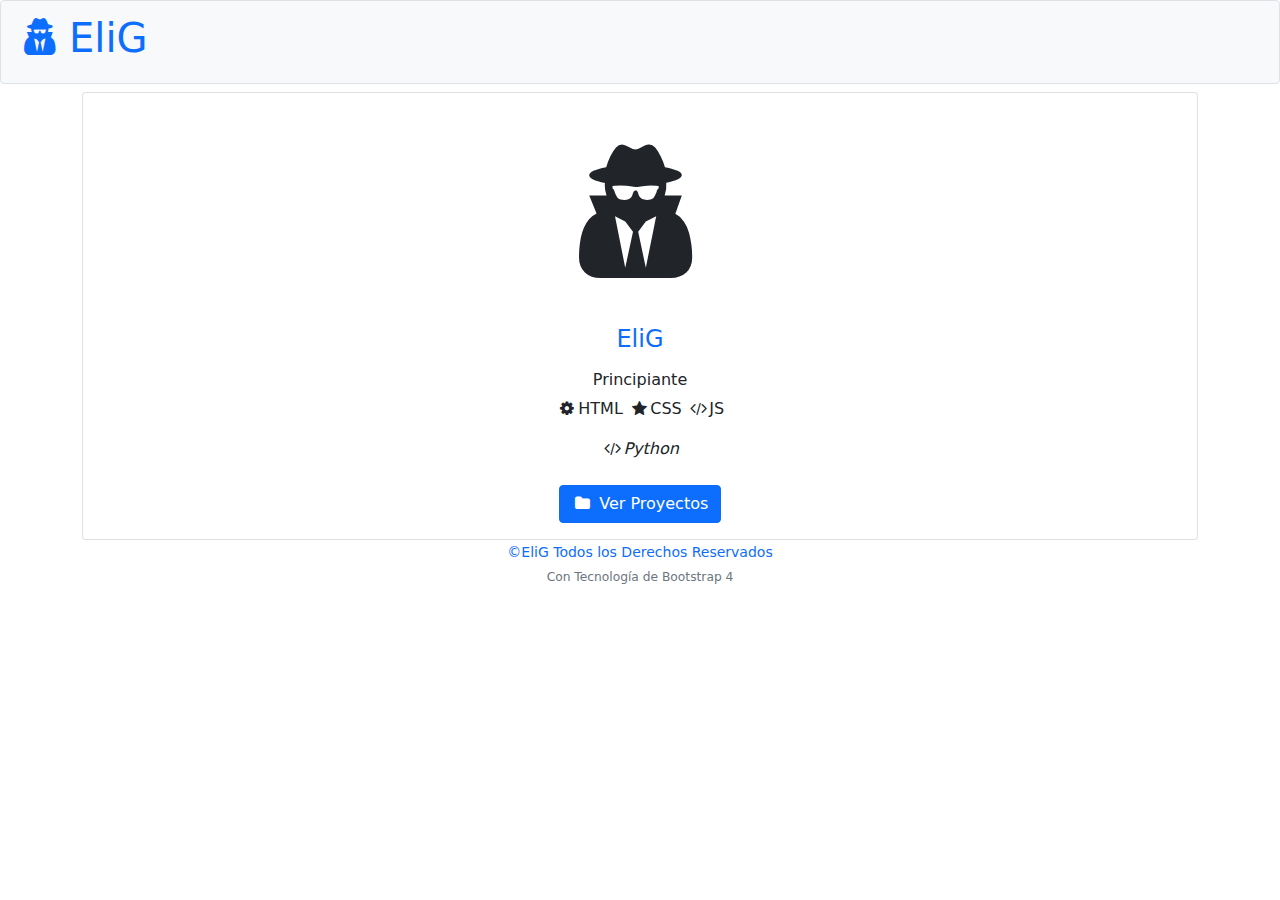
<file: index.html>
﻿<!DOCTYPE html>
<html>
<head>
	<title>EliG - GitHub</title>
	<meta charset="utf-8">
	<meta name="viewport" content="width=device-width, initial-scale=1.0">
	<link rel="stylesheet" type="text/css" href="css/bootstrap.min.css">
	<link rel="stylesheet" type="text/css" href="css/fontello.css">
	<script type="text/javascript" src="js/bootstrap.min.js"></script>
</head>
<body>
<header>
	<nav class="navbar navbar-primary bg-light border rounded">
      <div class="container-fluid">
      	<a href="../index.html" class="navbar-brand"><h1><i class="icon-user-secret"></i>EliG</h1></a>
      </div>
    </nav>
</header>

<div class="container mt-2">
	
	<div class="card text-center">
			<div class="card-body">
			<i class="card-img-top icon-user-secret " style="font-size: 9rem;"></i>
			<h4 class="card-title text-primary">EliG</h4>
			<p class="card-text">
				<h6>Principiante</h6>

<i class="icon-cog"></i>HTML
<i class="icon-estrella"></i>CSS
<i class="icon-codigo"></i>JS</p>
<i class="icon-codigo">Python</i>
<br>
<br>
			<a href="proyectos.html" class="btn btn-primary"><i class="icon-carpeta"></i> Ver Proyectos</a>
</div>		

	</div>



</div>

<footer><p class="text-center"><small class="text-primary">&copy;EliG Todos los Derechos Reservados <br><small class="text-secondary"> Con Tecnología de Bootstrap 4 </small></small></p></footer>
</body>
</html>
</file>
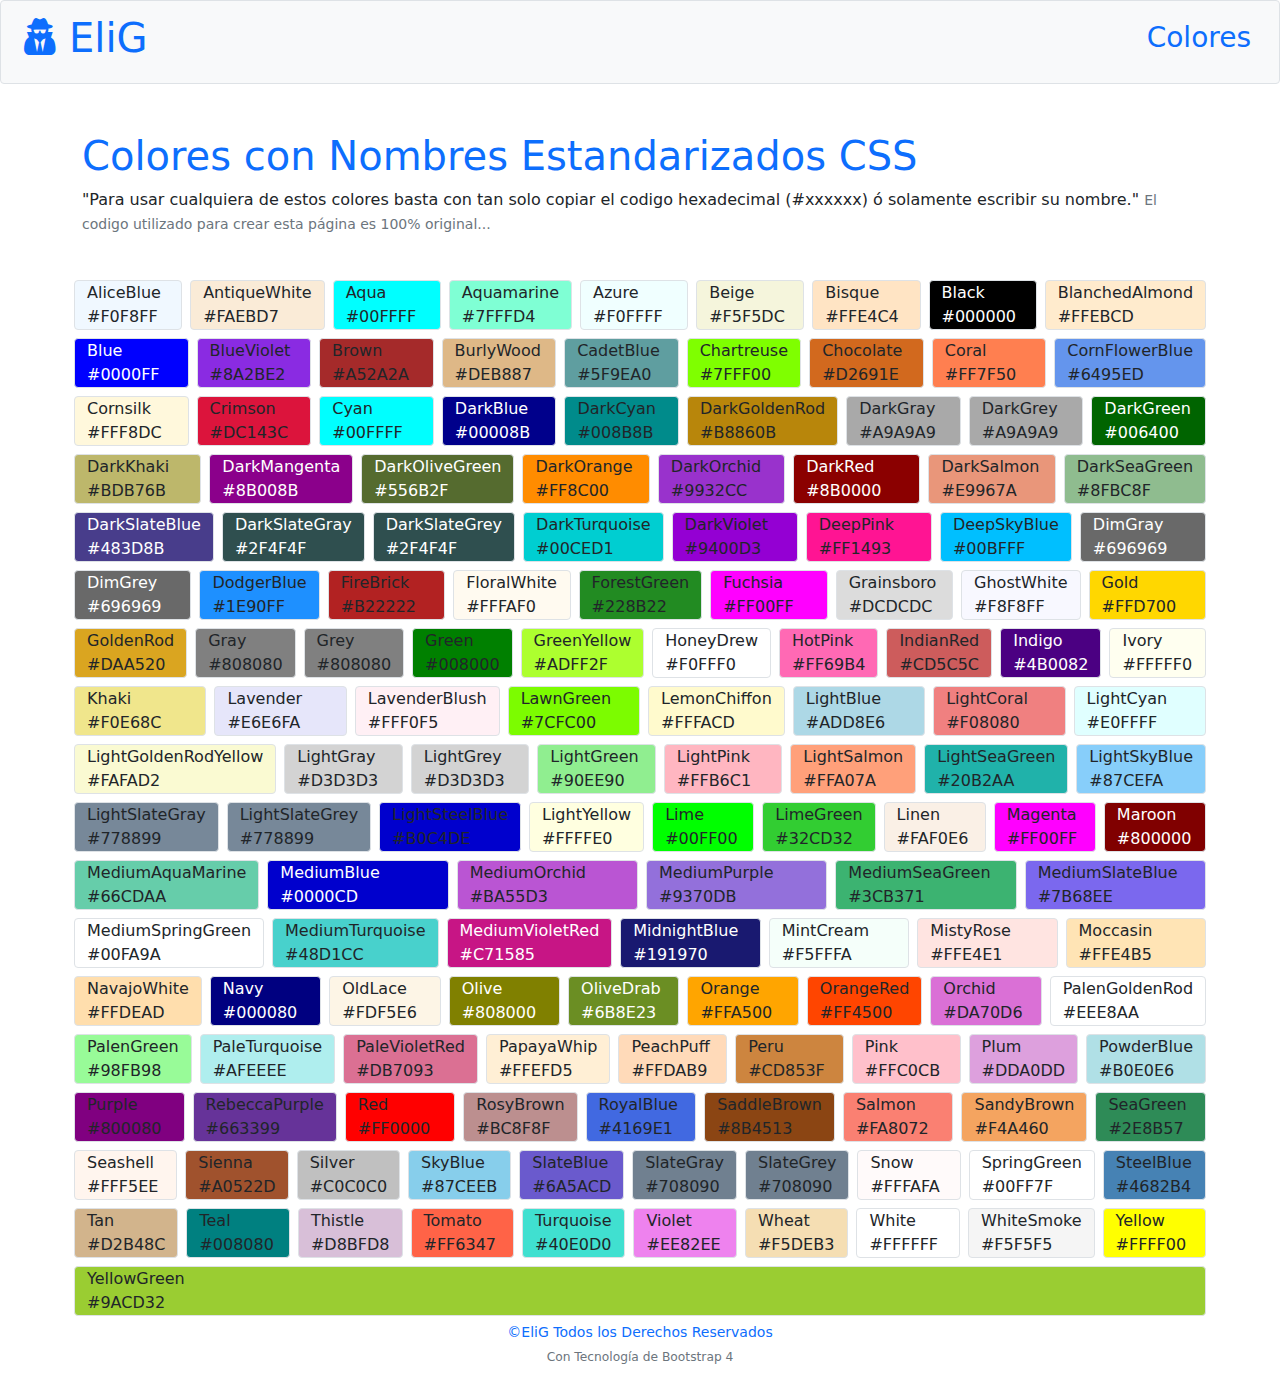
<file: pg/colores/index.html>
<!DOCTYPE html>
<html>
<head>
	<title>EliG- Colores Estandarizados</title>
	<meta charset="utf-8">
	<meta name="viewport" content="width=device-width, initial-scale=1.0">
	<link rel="stylesheet" href="css/index.css">		
	<link rel="stylesheet" type="text/css" href="css/bootstrap.min.css">
	<link rel="stylesheet" type="text/css" href="../../css/fontello.css">
	<script type="text/javascript" src="js/bootstrap.min.js"></script>
</head>
<body>
<header id="cabeceralogo">
<nav class="navbar navbar-primary bg-light border rounded">
      <div class="container-fluid">
      	<a href="../index.html" class="navbar-brand"><h1><i class="icon-user-secret"></i>EliG</h1></a>
        <a class="navbar-brand" href="#"><h3>Colores</h3></a>
      </div>
    </nav>

</header>

<main>
<div id="cajapadre" class="container mt-5"> 

	<div class="">
	<h1 class="text-primary">Colores con Nombres Estandarizados CSS</h1>
	<p>"Para usar cualquiera de estos colores basta con tan solo copiar el codigo hexadecimal
(#xxxxxx) ó solamente escribir su nombre."

<small class=" text-center text-secondary">El codigo utilizado para crear esta página es 100% original...</small>
</p>


<br>
	
<div class="row">

	<div id="aliceblue" class="col border rounded m-1">AliceBlue <br> #F0F8FF</div>
	<div id="antiquewhite" class="col border rounded m-1">AntiqueWhite <br> #FAEBD7</div>
	<div id="aqua" class="col border rounded m-1">Aqua <br> #00FFFF</div>
	<div id="aquamarine" class="col border rounded m-1">Aquamarine<br> #7FFFD4</div>
	<div id="azure" class="col border rounded m-1">Azure <br>#F0FFFF</div>
	<div id="beige" class="col border rounded m-1">Beige <br>#F5F5DC</div>
	<div id="bisque" class="col border rounded m-1">Bisque <br>#FFE4C4</div>
	<div id="black" class="col border rounded m-1">Black <br>#000000</div>
	<div id="blanchedalmond" class="col border rounded m-1">BlanchedAlmond<br> #FFEBCD</div>
	<div id="blue" class="col border rounded m-1">Blue <br>#0000FF</div>
	<div id="blueviolet" class="col border rounded m-1">BlueViolet <br>#8A2BE2</div>
	<div id="brown" class="col border rounded m-1">Brown <br>#A52A2A</div>
	<div id="burlywood" class="col border rounded m-1">BurlyWood <br>#DEB887</div>
	<div id="cadetblue" class="col border rounded m-1">CadetBlue<br> #5F9EA0</div>
	<div id="chartreuse" class="col border rounded m-1">Chartreuse<br> #7FFF00</div>
	<div id="chocolate"class="col border rounded m-1">Chocolate <br>#D2691E</div>
	<div id="coral"class="col border rounded m-1">Coral <br>#FF7F50</div>
	<div id="cornflowerblue"class="col border rounded m-1">CornFlowerBlue <br>#6495ED</div>
	<div id="cornsilk"class="col border rounded m-1">Cornsilk <br>#FFF8DC</div>
	<div id="crimson" class="col border rounded m-1">Crimson <br>#DC143C</div>
	<div id="cyan" class="col border rounded m-1">Cyan <br>#00FFFF</div>
	<div id="darkblue" class="col border rounded m-1">DarkBlue <br>#00008B</div>
	<div id="darkcyan" class="col border rounded m-1">DarkCyan<br> #008B8B</div>
	<div id="darkgoldenrod" class="col border rounded m-1">DarkGoldenRod <br>#B8860B</div>
	<div id="darkgray" class="col border rounded m-1">DarkGray <br>#A9A9A9</div>
	<div id="darkgray" class="col border rounded m-1">DarkGrey <br>#A9A9A9</div>
	<div id="darkgreen" class="col border rounded m-1">DarkGreen <br>#006400</div>
	<div id="darkkhaki" class="col border rounded m-1">DarkKhaki <br>#BDB76B</div>
	<div id="darkmagenta" class="col border rounded m-1">DarkMangenta <br>#8B008B</div>
	<div id="darkolivegreen" class="col border rounded m-1">DarkOliveGreen<br> #556B2F</div>
	<div id="darkorange" class="col border rounded m-1">DarkOrange <br>#FF8C00</div>
	<div id="darkorchid" class="col border rounded m-1">DarkOrchid <br>#9932CC</div>
	<div id="darkred" class="col border rounded m-1">DarkRed <br>#8B0000</div>
	<div id="darksalmon" class="col border rounded m-1">DarkSalmon <br>#E9967A</div>
	<div id="darkseagreen" class="col border rounded m-1">DarkSeaGreen <br>#8FBC8F</div>
	<div id="darkslateblue" class="col border rounded m-1">DarkSlateBlue <br>#483D8B</div>
	<div id="darkslategray" class="col border rounded m-1">DarkSlateGray <br>#2F4F4F</div>
	<div id="darkslategray" class="col border rounded m-1">DarkSlateGrey <br>#2F4F4F</div>
	<div id="darkturquoise" class="col border rounded m-1">DarkTurquoise <br>#00CED1</div>
	<div id="darkviolet" class="col border rounded m-1">DarkViolet <br>#9400D3</div>
	<div id="deeppink" class="col border rounded m-1">DeepPink <br>#FF1493</div>
	<div id="deepskyblue" class="col border rounded m-1">DeepSkyBlue <br>#00BFFF</div>
	<div id="dimgray" class="col border rounded m-1">DimGray <br>#696969</div>
	<div id="dimgray" class="col border rounded m-1">DimGrey <br>#696969</div>
	<div id="dodgerblue" class="col border rounded m-1">DodgerBlue <br>#1E90FF</div>
	<div id="firebrick" class="col border rounded m-1">FireBrick <br>#B22222</div>
	<div id="floralwhite" class="col border rounded m-1">FloralWhite <br>#FFFAF0</div>
	<div id="forestgreen" class="col border rounded m-1">ForestGreen <br>#228B22</div>
	<div id="fuchsia" class="col border rounded m-1">Fuchsia <br>#FF00FF</div>
	<div id="gainsboro" class="col border rounded m-1">Grainsboro <br>#DCDCDC</div>
	<div id="ghostwhite" class="col border rounded m-1">GhostWhite <br>#F8F8FF</div>
	<div id="gold" class="col border rounded m-1">Gold <br>#FFD700</div>
	<div id="goldenrod" class="col border rounded m-1">GoldenRod <br>#DAA520</div>
	<div id="gray" class="col border rounded m-1">Gray <br>#808080</div>
	<div id="gray" class="col border rounded m-1">Grey <br> #808080</div>
	<div id="green" class="col border rounded m-1">Green <br>#008000</div>
	<div id="greenyellow" class="col border rounded m-1">GreenYellow <br>#ADFF2F</div>
	<div id="honeydrew" class="col border rounded m-1">HoneyDrew <br>#F0FFF0</div>
	<div id="hotpink" class="col border rounded m-1">HotPink <br>#FF69B4</div>
	<div id="indianred" class="col border rounded m-1">IndianRed <br>#CD5C5C</div>
	<div id="indigo" class="col border rounded m-1">Indigo <br> #4B0082</div>
	<div id="ivory" class="col border rounded m-1">Ivory<br> #FFFFF0</div>
	<div id="khaki" class="col border rounded m-1">Khaki <br>#F0E68C</div>
	<div id="lavender" class="col border rounded m-1">Lavender<br> #E6E6FA</div>
	<div id="lavenderblush" class="col border rounded m-1">LavenderBlush<br> #FFF0F5</div>
	<div id="lawngreen" class="col border rounded m-1">LawnGreen<br> #7CFC00</div>
	<div id="lemonchiffon" class="col border rounded m-1">LemonChiffon <br>#FFFACD</div>
	<div id="lightblue" class="col border rounded m-1">LightBlue <br>#ADD8E6</div>
	<div id="lightcoral" class="col border rounded m-1">LightCoral <br>#F08080</div>
	<div id="lightcyan" class="col border rounded m-1">LightCyan <br>#E0FFFF</div>
	<div id="lightgoldenrodyellow" class="col border rounded m-1">LightGoldenRodYellow <br>#FAFAD2</div>
	<div id="lightgray" class="col border rounded m-1">LightGray <br>#D3D3D3</div>
	<div id="lightgray" class="col border rounded m-1">LightGrey <br>#D3D3D3</div>
	<div id="lightgreen" class="col border rounded m-1">LightGreen <br>#90EE90</div>
	<div id="lightpink" class="col border rounded m-1">LightPink <br>#FFB6C1</div>
	<div id="lightsalmon" class="col border rounded m-1">LightSalmon <br>#FFA07A</div>
	<div id="lightseagreen" class="col border rounded m-1">LightSeaGreen <br>#20B2AA</div>
	<div id="lightskyblue" class="col border rounded m-1">LightSkyBlue <br>#87CEFA</div>
	<div id="lightslategray" class="col border rounded m-1">LightSlateGray <br>#778899</div>
	<div id="lightslategray" class="col border rounded m-1">LightSlateGrey<br> #778899</div>
	<div id="lightsteelblue" class="col border rounded m-1">LightSteelBlue <br>#B0C4DE</div>
	<div id="lightyellow" class="col border rounded m-1">LightYellow <br>#FFFFE0</div>
	<div id="lime" class="col border rounded m-1">Lime <br>#00FF00</div>
	<div id="limegreen" class="col border rounded m-1">LimeGreen <br>#32CD32</div>
	<div id="linen" class="col border rounded m-1">Linen <br>#FAF0E6</div>
	<div id="magenta" class="col border rounded m-1">Magenta <br>#FF00FF</div>
	<div id="maroon" class="col border rounded m-1">Maroon <br>#800000</div>
	<div id="mediumaquamarine" class="col border rounded m-1">MediumAquaMarine <br>#66CDAA</div>
	<div id="mediumblue" class="col border rounded m-1">MediumBlue <br>#0000CD</div>
	<div id="mediumorchid" class="col border rounded m-1">MediumOrchid <br>#BA55D3</div>
	<div id="mediumpurple" class="col border rounded m-1">MediumPurple <br>#9370DB</div>
	<div id="mediumseagreen" class="col border rounded m-1">MediumSeaGreen <br>#3CB371</div>
	<div id="mediumslateblue" class="col border rounded m-1">MediumSlateBlue <br>#7B68EE</div>
	<div id="mediumspringgreen" class="col border rounded m-1">MediumSpringGreen <br>#00FA9A</div>
	<div id="mediumturquoise" class="col border rounded m-1">MediumTurquoise <br>#48D1CC</div>
	<div id="mediumvioletred" class="col border rounded m-1">MediumVioletRed <br>#C71585</div>
	<div id="midnightblue" class="col border rounded m-1">MidnightBlue <br>#191970</div>
	<div id="mintcream" class="col border rounded m-1">MintCream <br>#F5FFFA</div>
	<div id="mistyrose" class="col border rounded m-1">MistyRose <br>#FFE4E1</div>
	<div id="moccasin" class="col border rounded m-1">Moccasin <br>#FFE4B5</div>
	<div id="navajowhite" class="col border rounded m-1">NavajoWhite <br>#FFDEAD</div>
	<div id="navy" class="col border rounded m-1">Navy <br>#000080</div>
	<div id="oldlace" class="col border rounded m-1">OldLace <br>#FDF5E6</div>
	<div id="olive" class="col border rounded m-1">Olive <br>#808000</div>
	<div id="olivedrab" class="col border rounded m-1">OliveDrab <br>#6B8E23</div>
	<div id="orange" class="col border rounded m-1">Orange <br>#FFA500</div>
	<div id="orangered" class="col border rounded m-1">OrangeRed <br>#FF4500</div>
	<div id="orchid" class="col border rounded m-1">Orchid <br>#DA70D6</div>
	<div id="palengoldenrod" class="col border rounded m-1">PalenGoldenRod <br>#EEE8AA</div>
	<div id="palegreen" class="col border rounded m-1">PalenGreen <br>#98FB98</div>
	<div id="paleturquoise" class="col border rounded m-1">PaleTurquoise <br>#AFEEEE</div>
	<div id="palevioletred" class="col border rounded m-1">PaleVioletRed <br>#DB7093</div>
	<div id="papayawhip" class="col border rounded m-1">PapayaWhip<br> #FFEFD5</div>
	<div id="peachpuff" class="col border rounded m-1">PeachPuff <br>#FFDAB9</div>
	<div id="peru" class="col border rounded m-1">Peru <br>#CD853F</div>
	<div id="pink" class="col border rounded m-1">Pink <br>#FFC0CB</div>
	<div id="plum" class="col border rounded m-1">Plum <br>#DDA0DD</div>
	<div id="powderblue" class="col border rounded m-1">PowderBlue <br>#B0E0E6</div>
	<div id="purple" class="col border rounded m-1">Purple<br> #800080</div>
	<div id="rebeccapurple" class="col border rounded m-1">RebeccaPurple <br>#663399</div>
	<div id="red" class="col border rounded m-1">Red <br>#FF0000</div>
	<div id="rosybrown" class="col border rounded m-1">RosyBrown <br>#BC8F8F</div>
	<div id="royalblue" class="col border rounded m-1">RoyalBlue <br>#4169E1</div>
	<div id="saddlebrown" class="col border rounded m-1">SaddleBrown <br>#8B4513</div>
	<div id="salmon" class="col border rounded m-1">Salmon <br>#FA8072</div>
	<div id="sandybrown" class="col border rounded m-1">SandyBrown <br>#F4A460</div>
	<div id="seagreen" class="col border rounded m-1">SeaGreen <br>#2E8B57</div>
	<div id="seashell" class="col border rounded m-1">Seashell <br>#FFF5EE</div>
	<div id="sienna" class="col border rounded m-1">Sienna <br>#A0522D</div>
	<div id="silver" class="col border rounded m-1">Silver <br>#C0C0C0</div>
	<div id="skyblue" class="col border rounded m-1">SkyBlue <br>#87CEEB</div>
	<div id="slateblue" class="col border rounded m-1">SlateBlue <br>#6A5ACD</div>
	<div id="slategray" class="col border rounded m-1">SlateGray <br>#708090</div>
	<div id="slategray" class="col border rounded m-1">SlateGrey <br>#708090</div>
	<div id="snow" class="col border rounded m-1">Snow <br>#FFFAFA</div>
	<div id="springgreen" class="col border rounded m-1">SpringGreen <br>#00FF7F</div>
	<div id="steelblue" class="col border rounded m-1">SteelBlue <br>#4682B4</div>
	<div id="tan" class="col border rounded m-1">Tan <br>#D2B48C</div>
	<div id="teal" class="col border rounded m-1">Teal <br>#008080</div>
	<div id="thistle" class="col border rounded m-1">Thistle<br> #D8BFD8</div>
	<div id="tomato" class="col border rounded m-1">Tomato <br>#FF6347</div>
	<div id="turquoise" class="col border rounded m-1">Turquoise <br>#40E0D0</div>
	<div id="violet" class="col border rounded m-1">Violet<br> #EE82EE</div>
	<div id="wheat" class="col border rounded m-1">Wheat<br> #F5DEB3</div>
	<div id="white" class="col border rounded m-1">White <br>#FFFFFF</div>
	<div id="whitesmoke" class="col border rounded m-1">WhiteSmoke <br>#F5F5F5</div>
	<div id="yellow" class="col border rounded m-1">Yellow <br>#FFFF00</div>
	<div id="yellowgreen" class="col border rounded m-1">YellowGreen<br> #9ACD32</div>

	<p class="text-center"><small class="text-primary">&copy;EliG Todos los Derechos Reservados <br><small class="text-secondary"> Con Tecnología de Bootstrap 4 </small></small></p>
</div>
</div>
</div>


</main>
</body>
</html>
</file>
<file: css/fontello.css>
@font-face {
  font-family: 'fontello';
  src: url('../font/fontello.eot?40182040');
  src: url('../font/fontello.eot?40182040#iefix') format('embedded-opentype'),
       url('../font/fontello.woff2?40182040') format('woff2'),
       url('../font/fontello.woff?40182040') format('woff'),
       url('../font/fontello.ttf?40182040') format('truetype'),
       url('../font/fontello.svg?40182040#fontello') format('svg');
  font-weight: normal;
  font-style: normal;
}
/* Chrome hack: SVG is rendered more smooth in Windozze. 100% magic, uncomment if you need it. */
/* Note, that will break hinting! In other OS-es font will be not as sharp as it could be */
/*
@media screen and (-webkit-min-device-pixel-ratio:0) {
  @font-face {
    font-family: 'fontello';
    src: url('../font/fontello.svg?40182040#fontello') format('svg');
  }
}
*/
 
 [class^="icon-"]:before, [class*=" icon-"]:before {
  font-family: "fontello";
  font-style: normal;
  font-weight: normal;
  speak: never;
 
  display: inline-block;
  text-decoration: inherit;
  width: 1em;
  margin-right: .2em;
  text-align: center;
  /* opacity: .8; */
 
  /* For safety - reset parent styles, that can break glyph codes*/
  font-variant: normal;
  text-transform: none;
 
  /* fix buttons height, for twitter bootstrap */
  line-height: 1em;
 
  /* Animation center compensation - margins should be symmetric */
  /* remove if not needed */
  margin-left: .2em;
 
  /* you can be more comfortable with increased icons size */
  /* font-size: 120%; */
 
  /* Font smoothing. That was taken from TWBS */
  -webkit-font-smoothing: antialiased;
  -moz-osx-font-smoothing: grayscale;
 
  /* Uncomment for 3D effect */
  /* text-shadow: 1px 1px 1px rgba(127, 127, 127, 0.3); */
}
 
.icon-corazon:before { content: '\e800'; } /* '' */
.icon-estrella:before { content: '\e801'; } /* '' */
.icon-equis:before { content: '\e802'; } /* '' */
.icon-ok:before { content: '\e803'; } /* '' */
.icon-user:before { content: '\e804'; } /* '' */
.icon-users:before { content: '\e805'; } /* '' */
.icon-camera:before { content: '\e806'; } /* '' */
.icon-plus:before { content: '\e807'; } /* '' */
.icon-minus:before { content: '\e808'; } /* '' */
.icon-link:before { content: '\e809'; } /* '' */
.icon-click:before { content: '\e80a'; } /* '' */
.icon-candado:before { content: '\e80b'; } /* '' */
.icon-descargar:before { content: '\e80c'; } /* '' */
.icon-subir:before { content: '\e80d'; } /* '' */
.icon-carpeta-abierta:before { content: '\e80e'; } /* '' */
.icon-carpeta:before { content: '\e80f'; } /* '' */
.icon-phone:before { content: '\e810'; } /* '' */
.icon-cog:before { content: '\e811'; } /* '' */
.icon-login:before { content: '\e812'; } /* '' */
.icon-salir:before { content: '\e813'; } /* '' */
.icon-volume-up:before { content: '\e814'; } /* '' */
.icon-volume-down:before { content: '\e815'; } /* '' */
.icon-volume-off:before { content: '\e816'; } /* '' */
.icon-progreso:before { content: '\e839'; } /* '' */
.icon-twitter:before { content: '\f099'; } /* '' */
.icon-facebook:before { content: '\f09a'; } /* '' */
.icon-rss:before { content: '\f09e'; } /* '' */
.icon-menu:before { content: '\f0c9'; } /* '' */
.icon-pinterest:before { content: '\f0d3'; } /* '' */
.icon-mail-alt:before { content: '\f0e0'; } /* '' */
.icon-folder-empty:before { content: '\f114'; } /* '' */
.icon-folder-open-empty:before { content: '\f115'; } /* '' */
.icon-codigo:before { content: '\f121'; } /* '' */
.icon-mic:before { content: '\f130'; } /* '' */
.icon-mute:before { content: '\f131'; } /* '' */
.icon-youtube-play:before { content: '\f16a'; } /* '' */
.icon-twitch:before { content: '\f1e8'; } /* '' */
.icon-user-secret:before { content: '\f21b'; } /* '' */
.icon-pinterest-1:before { content: '\f231'; } /* '' */
.icon-whatsapp:before { content: '\f232'; } /* '' */
.icon-user-añadir:before { content: '\f234'; } /* '' */
.icon-usereliminar:before { content: '\f235'; } /* '' */
.icon-twitter-:before { content: '\f304'; } /* '' */
.icon-facebook-squared:before { content: '\f308'; } /* '' */
</file>
<file: pg/colores/css/index.css>
/*
Coder: Otakueli;
Version: 1.0;
date: 14-02-2022;
*/
/*Colores*/
#aliceblue{
	background-color: #f0f8ff;
}
#antiquewhite{
	background-color: #faebd7;
}
#aqua{
	background-color: #00ffff;
}
#aquamarine{
	background-color: #7fffd4;
}
#azure{
	background-color: #f0ffff;
}
#beige{
	background-color: #f5f5dc;
}
#bisque{
	background-color: #ffe4c4;
}
#black{
	background-color: #000000;
	color: white;
}
#blanchedalmond{
	background-color: #ffebcd;
}
#blue{
	color: white;
	background-color: #0000ff;
}
#blueviolet{
	background-color: #8a2be2;
}
#brown{
	background-color: #a52a2a;
}
#burlywood{
	background-color: #deb887;
}
#cadetblue{
	background-color: #5f9ea0;
}
#chartreuse{
	background-color: #7fff00;
}
#chocolate{
	background-color: #d2691e;
}
#coral{
	background-color: #ff7f50;
}
#cornflowerblue{
	background-color: #6495ed;
}
#cornsilk{
	background-color: #fff8dc;
}
#crimson{
	background-color: #dc143c;
}
#cyan{
	background-color: #00ffff;
}
#darkblue{
	background-color: #00008b;
	color: white;
}
#darkcyan{
	background-color: #008b8b;
}
#darkgoldenrod{
	background-color: #b8860b;
}
#darkgray{
	background-color: #a9a9a9;
}
#darkgreen{
	background-color: #006400;
	color: white;
}
#darkkhaki{
	background-color: #bdb76b;
}
#darkmagenta{
	background-color: #8b008b;
	color: white;
}
#darkolivegreen{
	background-color: #556b2f;
	color: white;
}
#darkorange{
	background-color: #ff8c00;
}
#darkorchid{
	background-color: #9932cc;
}
#darkred{
	background-color: #8b0000;
	color: white;
}
#darksalmon{
	background-color: #e9967a;
}
#darkseagreen{
	background-color: #8fbc8f;
}
#darkslateblue{
	background-color: #483d8b;
	color: white;
}
#darkslategray{
	background-color: #2f4f4f;
	color: white;
}
#darkturquoise{
	background-color: #00ced1;
}
#darkviolet{
	background-color: #9400d3;
}
#deeppink{
	background-color: #ff1493;
}
#deepskyblue{
	background-color: #00bfff;
}
#dimgray{
	background-color: #696969;
	color: white;
}
#dodgerblue{
	background-color: #1e90ff;
}
#firebrick{
	background-color: #b22222;
}
#floralwhite{
	background-color: #fffaf0;
}
#forestgreen{
	background-color: #228b22;
}
#fuchsia{
	background-color: #ff00ff;
}
#gainsboro{
	background-color: #dcdcdc;
}
#ghostwhite{
	background-color: #f8f8ff;
}
#gold{
	background-color: #ffd700;
}
#goldenrod{
	background-color: #daa520;
}
#gray{
	background-color: #808080;
}
#green{
	background-color: #008000;
}
#greenyellow{
	background-color: #adff2f;
}
#honeydew{
	background-color: #f0fff0;
}
#hotpink{

	background-color: #ff69b4;
}

#indianred{
	background-color: #cd5c5c;
}
#indigo{
	background-color: #4b0082;
	color: white;
}
#ivory{
	background-color: #fffff0;
}

#khaki{
	background-color: #f0e68c;
}
#lavender{
	background-color: #e6e6fa;
}
#lavenderblush{
	background-color: #fff0f5;
}
#lawngreen{
	background-color: #7cfc00;
}
#lemonchiffon{
	background-color: #fffacd;
}
#lightblue{
	background-color: #add8e6;
}
#lightcoral{
	background-color: #f08080;
}
#lightcyan{
	background-color: #e0ffff;
}
#lightgoldenrodyellow{
	background-color: #fafad2;
}
#lightgray{
	background-color: #d3d3d3;
}
#lightgreen{
	background-color: #90ee90;
}
#lightpink{
	background-color: #ffb6c1;
}
#lightsalmon{
	background-color: #ffa07a;
}
#lightseagreen{
	background-color: #20b2aa;
}
#lightskyblue{
	background-color: #87cefa;
}
#lightslategray{
	background-color: #778899;
}
#lightsteelblue{
	background-color: #0000cd;
}
#lightyellow{
	background-color: #ffffe0;
}
#lime{
	background-color: #00ff00;
}
#limegreen{
	background-color: #32cd32;
}
#linen{
	background-color: #faf0e6;
}
#magenta{
	background-color: #ff00ff;
}
#maroon{
	background-color: #800000;
	color: white;
}
#mediumaquamarine{
	background-color: #66cdaa;
}
#mediumblue{
	background-color: #0000cd;
	color: white;
}
#mediumorchid{
	background-color: #ba55d3;
}
#mediumpurple{
	background-color: #9370db;
}
#mediumseagreen{
	background-color: #3cb371;
}
#mediumslateblue{
	background-color: #7b68ee;
}
#mediumspringgreeb{
	background-color: #00fa9a;
}
#mediumturquoise{
	background-color: #48d1cc;
}
#mediumvioletred{
	background-color: #c71585;
	color: white;
}
#midnightblue{
	background-color: #191970;
	color: white;
}
#mintcream{
	background-color: #f5fffa;
}
#mistyrose{
	background-color: #ffe4e1;
}
#moccasin{
	background-color: #ffe4b5;
}
#navajowhite{
	background-color: #ffdead;
}
#navy{
	background-color: #000080;
	color: white;
}
#oldlace{
	background-color: #fdf5e6;
}
#olive{
	background-color: #808000;
	color: white;
}
#olivedrab{
	background-color: #6b8e23;
	color: white;
}
#orange{
	background-color: #ffa500;
}
#orangered{
	background-color: #ff4500;
}
#orchid{
	background-color: #da70d6;
}
#palegoldenrod{
	background-color: #eee8aa;
}
#palegreen{
	background-color: #98fb98;
}
#paleturquoise{
	background-color: #afeeee;
}
#palevioletred{
	background-color: #db7093;
}
#papayawhip{
	background-color: #ffefd5;
}
#peachpuff{
	background-color: #ffdab9;
}
#peru{
	background-color: #cd853f;
}
#pink{
	background-color: #ffc0cb;
}
#plum{
	background-color: #dda0dd;
}
#powderblue{
	background-color: #b0e0e6;
}
#purple{
	background-color: #800080;
}
#rebeccapurple{
	background-color: #663399;
}
#red{
	background-color: #ff0000;
}
#rosybrown{
	background-color: #bc8f8f;
}
#royalblue{
	background-color: #4169e1;
}
#saddlebrown{
	background-color: #8b4513;
}
#salmon{
	background-color: #fa8072;
}
#sandybrown{
	background-color: #f4a460;
}
#seagreen{
	background-color: #2e8b57;
}
#seashell{
	background-color: #fff5ee;
}
#sienna{
	background-color: #a0522d;
}
#silver{
	background-color: #c0c0c0;
}
#skyblue{
	background-color: #87ceeb;
}
#slateblue{
	background-color: #6a5acd;
}
#slategray{
	background-color: #708090;
}
#snow{
	background-color: #fffafa;
}
#springreen{
	background-color: #00ff7f;
}
#steelblue{
	background-color: #4682b4;
}
#tan{
	background-color: #d2b48c;
}
#teal{
	background-color: #008080;
}
#thistle{
	background-color: #d8bfd8;
}
#tomato{
	background-color: #ff6347;
}
#turquoise{
	background-color: #40e0d0;
}
#violet{
	background-color: #ee82ee;
}
#wheat{
	background-color: #f5deb3;
}
#white{
	background-color: #ffffff;
}
#whitesmoke{
	background-color: #f5f5f5;
}
#yellow{
	background-color: #ffff00;
}
#yellowgreen{
	background-color: #9acd32;
}
</file>
